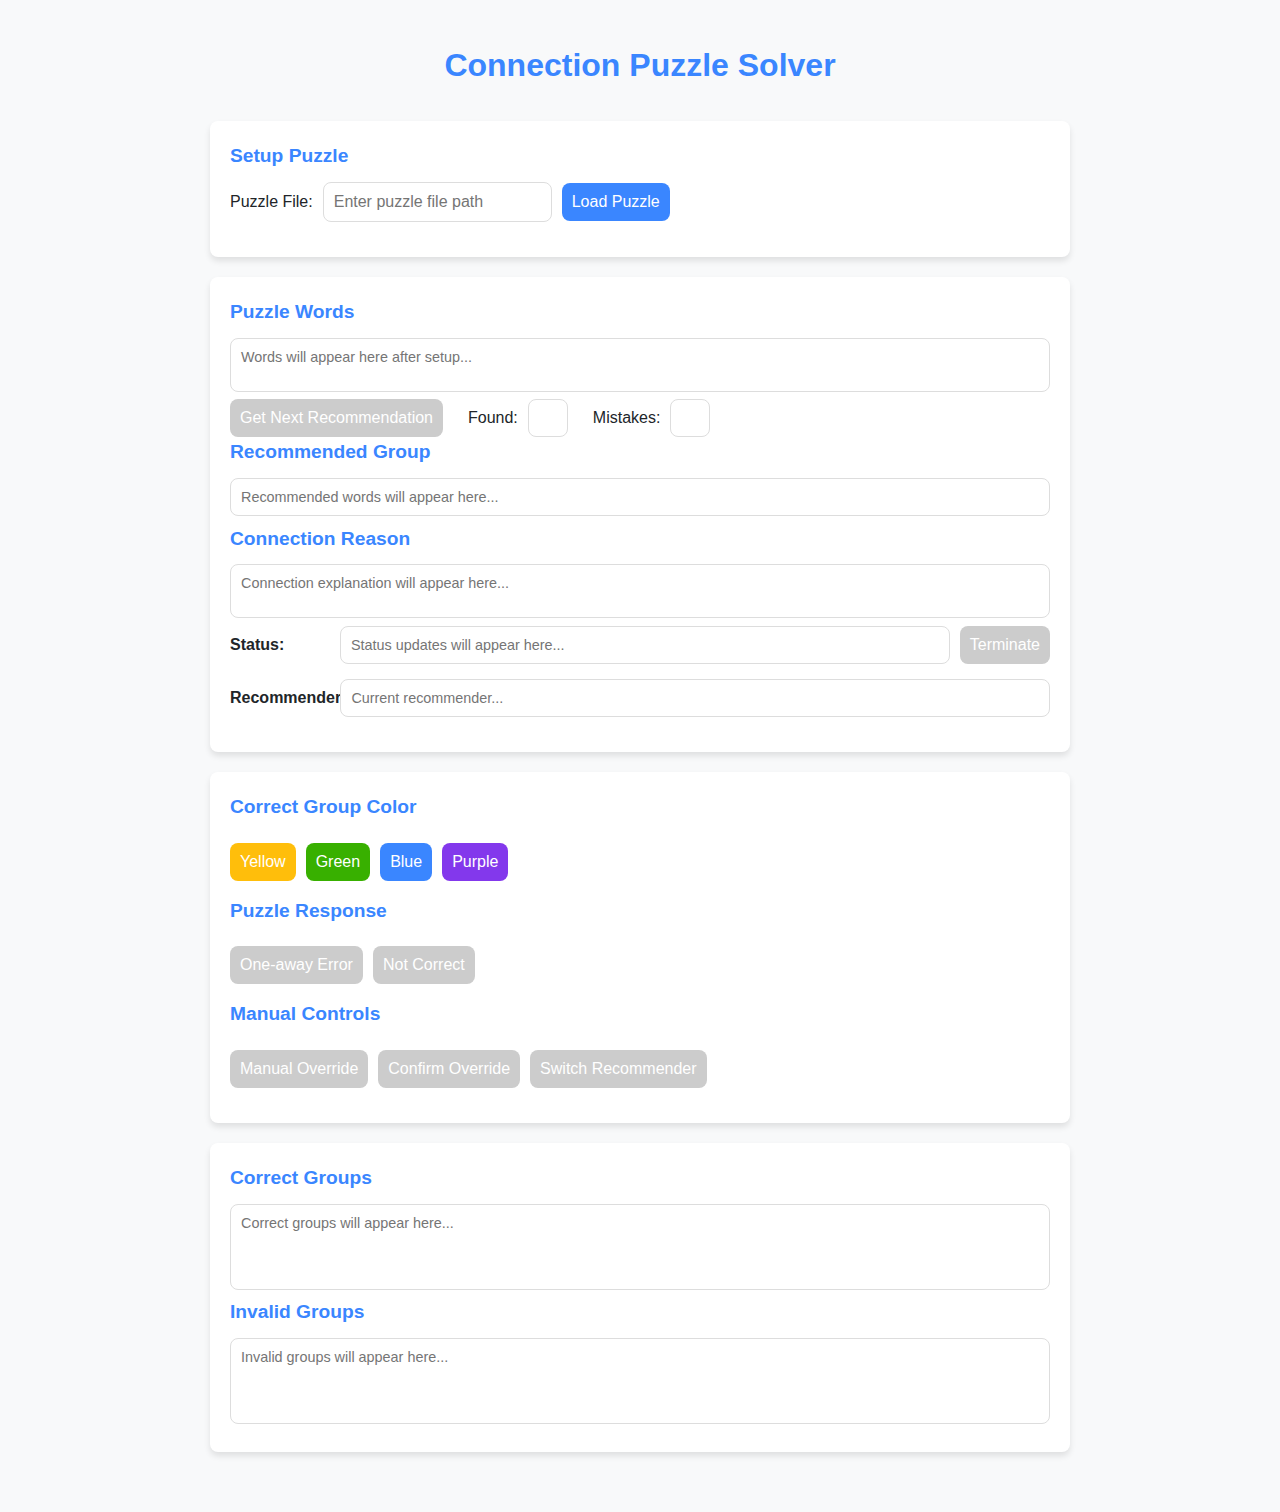
<file: webapp/index.html>
<!DOCTYPE html>
<html lang="en">
<head>
    <meta charset="UTF-8">
    <meta name="viewport" content="width=device-width, initial-scale=1.0">
    <title>Connection Puzzle Solver</title>
    <style>
        :root {
            --primary-color: #3a86ff;
            --yellow-color: #ffbe0b;
            --green-color: #38b000;
            --blue-color: #3a86ff;
            --purple-color: #8338ec;
            --error-color: #e63946;
            --bg-color: #f8f9fa;
            --card-bg: #ffffff;
            --text-color: #212529;
            --border-radius: 8px;
            --shadow: 0 4px 6px rgba(0, 0, 0, 0.1);
        }
        
        * {
            box-sizing: border-box;
            margin: 0;
            padding: 0;
            font-family: 'Segoe UI', Tahoma, Geneva, Verdana, sans-serif;
        }
        
        body {
            background-color: var(--bg-color);
            color: var(--text-color);
            line-height: 1.6;
            padding: 20px;
        }
        
        .container {
            max-width: 900px;
            margin: 0 auto;
            padding: 20px;
        }
        
        h1 {
            text-align: center;
            margin-bottom: 30px;
            color: var(--primary-color);
        }
        
        section {
            background-color: var(--card-bg);
            border-radius: var(--border-radius);
            padding: 20px;
            margin-bottom: 20px;
            box-shadow: var(--shadow);
        }
        
        h3 {
            margin-bottom: 10px;
            color: var(--primary-color);
            font-size: 1.2rem;
        }
        
        .input-group {
            display: flex;
            gap: 10px;
            margin-bottom: 15px;
            align-items: center;
        }
        
        input, textarea, button {
            padding: 10px;
            border-radius: var(--border-radius);
            border: 1px solid #ddd;
            font-size: 1rem;
        }
        
        textarea {
            width: 100%;
            resize: none;
            font-size: 0.9rem;
        }
        
        button {
            cursor: pointer;
            background-color: var(--primary-color);
            color: white;
            border: none;
            transition: background-color 0.3s, transform 0.2s;
        }
        
        button:hover:not(:disabled) {
            filter: brightness(1.1);
            transform: translateY(-2px);
        }
        
        button:disabled {
            background-color: #cccccc;
            cursor: not-allowed;
        }
        
        .color-buttons, .response-buttons, .manual-override {
            display: flex;
            flex-wrap: wrap;
            gap: 10px;
            margin-bottom: 15px;
        }
        
        .color-buttons h3, .response-buttons h3, .manual-override h3 {
            width: 100%;
        }
        
        .color-btn.yellow { background-color: var(--yellow-color); }
        .color-btn.green { background-color: var(--green-color); }
        .color-btn.blue { background-color: var(--blue-color); }
        .color-btn.purple { background-color: var(--purple-color); }
        
        .response-btn {
            background-color: var(--error-color);
        }
        
        .status-row {
            display: flex;
            align-items: center;
            gap: 10px;
            margin-bottom: 15px;
        }
        
        .status-row label {
            font-weight: bold;
            min-width: 100px;
        }
        
        .controls-row {
            display: flex;
            align-items: center;
            gap: 10px;
            flex-wrap: wrap;
        }
        
        .controls-row label {
            margin-left: 15px;
        }
        
        #found-count, #mistake-count {
            width: 40px;
            text-align: center;
        }
        
        .terminate-btn {
            background-color: var(--error-color);
        }
        
        .override-btn {
            background-color: #6c757d;
        }
        
        @media (max-width: 768px) {
            .input-group, .controls-row, .status-row {
                flex-direction: column;
                align-items: flex-start;
            }
            
            input, button {
                width: 100%;
            }
        }
    </style>
</head>
<body>
    <div class="container">
        <h1>Connection Puzzle Solver</h1>
        
        <section class="setup-section">
            <h3>Setup Puzzle</h3>
            <div class="input-group">
                <label for="puzzle-file">Puzzle File:</label>
                <input type="text" id="puzzle-file" placeholder="Enter puzzle file path">
                <button id="setup-btn">Load Puzzle</button>
            </div>
        </section>
        
        <section class="puzzle-section">
            <h3>Puzzle Words</h3>
            <textarea id="words-remaining" rows="2" placeholder="Words will appear here after setup..." readonly></textarea>
            
            <div class="controls" id="get-next-group">
                <div class="controls-row">
                    <button id="next-recommendation" disabled>Get Next Recommendation</button>
                    <label for="found-count">Found:</label>
                    <textarea id="found-count" rows="1" cols="3"></textarea>
                    <label for="mistake-count">Mistakes:</label>
                    <textarea id="mistake-count" rows="1" cols="3"></textarea>
                </div>
            </div>
            
            <h3>Recommended Group</h3>
            <textarea id="recommended-group" rows="1" placeholder="Recommended words will appear here..." readonly></textarea>
            
            <h3>Connection Reason</h3>
            <textarea id="connection-reason" rows="2" placeholder="Connection explanation will appear here..." readonly></textarea>
            
            <div class="status-row">
                <label for="puzzle-status-message">Status:</label>
                <textarea id="puzzle-status-message" rows="1" placeholder="Status updates will appear here..." readonly></textarea>
                <button id="terminate-btn" class="terminate-btn" disabled>Terminate</button>
            </div>
            
            <div class="status-row">
                <label for="active-recommender-message">Recommender:</label>
                <textarea id="active-recommender-message" rows="1" placeholder="Current recommender..." readonly></textarea>
            </div>
        </section>
        
        <section class="response-section">
            <div class="color-buttons">
                <h3>Correct Group Color</h3>
                <button class="color-btn yellow" response_code="y" disabled>Yellow</button>
                <button class="color-btn green" response_code="g" disabled>Green</button>
                <button class="color-btn blue" response_code="b" disabled>Blue</button>
                <button class="color-btn purple" response_code="p" disabled>Purple</button>
            </div>
            
            <div class="response-buttons">
                <h3>Puzzle Response</h3>
                <button class="response-btn" response_code="o" disabled>One-away Error</button>
                <button class="response-btn" response_code="n" disabled>Not Correct</button>
            </div>
            
            <div class="manual-override">
                <h3>Manual Controls</h3>
                <button class="override-btn" id="manual-override-btn" disabled>Manual Override</button>
                <button class="override-btn" id="confirm-manual-override-btn" disabled>Confirm Override</button>
                <button class="response-btn" response_code="s" disabled>Switch Recommender</button> 
            </div>
        </section>
        
        <section class="result-section">
            <div class="found-groups">
                <h3>Correct Groups</h3>
                <textarea id="found-groups" rows="4" placeholder="Correct groups will appear here..." readonly></textarea>
            </div>
            
            <div class="invalid-groups">
                <h3>Invalid Groups</h3>
                <textarea id="invalid-groups" rows="4" placeholder="Invalid groups will appear here..." readonly></textarea>
            </div>
        </section>
    </div>
    
    <script>
        // Add base URL for API endpoints
        const API_BASE_URL = 'http://127.0.0.1:8000';
        
        document.getElementById('setup-btn').addEventListener('click', async () => {
            console.log('Setup button clicked');
            const puzzleFile = document.getElementById('puzzle-file').value;
            
            if (!puzzleFile.trim()) {
                document.getElementById('puzzle-status-message').value = 'Please enter a puzzle file path';
                return;
            }
            
            try {
                const response = await fetch(`${API_BASE_URL}/setup-puzzle`, {
                    method: 'POST',
                    headers: {
                        'Content-Type': 'application/json'
                    },
                    body: JSON.stringify({ setup: puzzleFile })
                });
                
                if (!response.ok) {
                    throw new Error(`Server responded with status: ${response.status}`);
                }
                
                const data = await response.json();
                
                if (data.status === "success in getting puzzle words") {
                    document.getElementById('words-remaining').value = data.puzzle_words.join(', ');
                    document.getElementById('puzzle-status-message').value = "Puzzle loaded successfully";
                    
                    // Enable all buttons except setup-btn and terminate-btn
                    document.querySelectorAll('button:not(#setup-btn):not(#terminate-btn)').forEach(button => {
                        button.disabled = false;
                    });
                    
                    // Reset counters and textareas
                    document.getElementById('found-count').value = '0';
                    document.getElementById('mistake-count').value = '0';
                    document.getElementById('found-groups').value = '';
                    document.getElementById('invalid-groups').value = '';
                } else {
                    document.getElementById('puzzle-status-message').value = 'Error: ' + (data.message || 'Failed to set up puzzle');
                }
            } catch (error) {
                document.getElementById('puzzle-status-message').value = 'Error: ' + error.message;
            }
        });

        document.getElementById('next-recommendation').addEventListener('click', async () => {
            console.log('Next recommendation button clicked');
            const nextRecommendationBtn = document.getElementById('next-recommendation');
            nextRecommendationBtn.disabled = true;
            
            document.getElementById('puzzle-status-message').value = 'Generating recommendation...';
            
            try {
                const response = await fetch(`${API_BASE_URL}/generate-next`, {
                    method: 'POST',
                    headers: {
                        'Content-Type': 'application/json'
                    }
                });
                
                if (!response.ok) {
                    throw new Error(`Server responded with status: ${response.status}`);
                }
                
                const data = await response.json();
                
                if (data.status === "Next recommendation will be generated here" || 
                    data.recommended_words) {
                    document.getElementById('recommended-group').value = data.recommended_words.join(', ');
                    document.getElementById('connection-reason').value = data.connection_reason || '';
                    document.getElementById('active-recommender-message').value = data.active_recommender || 'Default Recommender';
                    document.getElementById('puzzle-status-message').value = 'Recommendation generated';
                } else {
                    document.getElementById('puzzle-status-message').value = 'Error: ' + (data.message || 'Failed to generate recommendation');
                    nextRecommendationBtn.disabled = false;
                }
            } catch (error) {
                document.getElementById('puzzle-status-message').value = 'Error: ' + error.message;
                nextRecommendationBtn.disabled = false;
            }
        });

        // Add click handlers for color and response buttons
        document.querySelectorAll('.color-btn, .response-btn').forEach(button => {
            button.addEventListener('click', async () => {
                console.log('Button clicked:', button.textContent);
                
                // Disable the button if it's a color button (one-time use)
                if (button.classList.contains('color-btn')) {
                    button.disabled = true;
                }
                
                document.getElementById('puzzle-status-message').value = 'Processing response...';
                
                try {
                    const response = await fetch(`${API_BASE_URL}/update-solution`, {
                        method: 'POST',
                        headers: {
                            'Content-Type': 'application/json'
                        },
                        body: JSON.stringify({ user_response: button.getAttribute('response_code') })
                    });
                    
                    if (!response.ok) {
                        throw new Error(`Server responded with status: ${response.status}`);
                    }
                    
                    const data = await response.json();
                    
                    // Update status message based on button type
                    if (button.classList.contains('color-btn')) {
                        document.getElementById('puzzle-status-message').value = "Found group: " + button.textContent;
                    } else if (button.classList.contains('response-btn')) {
                        document.getElementById('puzzle-status-message').value = "Response: " + button.textContent;
                    }
                    
                    // Update UI with response data
                    document.getElementById('words-remaining').value = data.words_remaining.join(', ');
                    document.getElementById('recommended-group').value = '';
                    document.getElementById('connection-reason').value = '';
                    document.getElementById('active-recommender-message').value = '';
                    document.getElementById('found-count').value = data.found_count;
                    document.getElementById('mistake-count').value = data.mistake_count;
                    document.getElementById('found-groups').value = data.found_groups.join('\n');
                    document.getElementById('invalid-groups').value = data.invalid_groups.join('\n');
                    
                    // Enable the next recommendation button
                    document.getElementById('next-recommendation').disabled = false;
                    
                    // Check if game is over
                    if (data.found_count == 4 || data.mistake_count == 4) {
                        document.getElementById('terminate-btn').disabled = false;
                        
                        if (data.found_count == 4) {
                            document.getElementById('puzzle-status-message').value = "🎉 Puzzle solved successfully!";
                        } else {
                            document.getElementById('puzzle-status-message').value = "❌ Puzzle failed - Too many mistakes";
                        }
                    }
                } catch (error) {
                    document.getElementById('puzzle-status-message').value = 'Error: ' + error.message;
                }
            });
        });

        document.getElementById('manual-override-btn').addEventListener('click', async () => {
            console.log('Manual override button clicked');
            
            // Disable manual override button
            document.getElementById('manual-override-btn').disabled = true;
            
            // Configure textareas for manual input
            const groupTextarea = document.getElementById('recommended-group');
            groupTextarea.placeholder = 'Enter comma separated words here...';
            groupTextarea.removeAttribute('readonly');
            groupTextarea.value = '';
            groupTextarea.focus();
            
            const reasonTextarea = document.getElementById('connection-reason');
            reasonTextarea.placeholder = 'Enter connection reason here...';
            reasonTextarea.removeAttribute('readonly');
            reasonTextarea.value = '';
            
            try {
                const response = await fetch(`${API_BASE_URL}/manual-override`, {
                    method: 'POST',
                    headers: {
                        'Content-Type': 'application/json'
                    }
                });
                
                if (!response.ok) {
                    throw new Error(`Server responded with status: ${response.status}`);
                }
                
                const data = await response.json();
                
                if (data.status === "success") {
                    document.getElementById('puzzle-status-message').value = "Manual override mode - Enter words and reason";
                    document.getElementById('confirm-manual-override-btn').disabled = false;
                } else {
                    throw new Error(data.message || 'Failed to activate manual override');
                }
            } catch (error) {
                document.getElementById('puzzle-status-message').value = 'Error: ' + error.message;
                document.getElementById('manual-override-btn').disabled = false;
            }
        });

        document.getElementById('confirm-manual-override-btn').addEventListener('click', async () => {
            console.log('Confirm manual override button clicked');
            
            // Get words from the recommended group textarea
            const words = document.getElementById('recommended-group').value
                .split(',')
                .map(w => w.trim())
                .filter(w => w);
            
            if (words.length !== 4) {
                document.getElementById('puzzle-status-message').value = "Error: Please enter exactly 4 words";
                return;
            }
            
            try {
                const response = await fetch(`${API_BASE_URL}/confirm-manual-override`, {
                    method: 'POST',
                    headers: {
                        'Content-Type': 'application/json'
                    },
                    body: JSON.stringify({ words: words })
                });
                
                if (!response.ok) {
                    throw new Error(`Server responded with status: ${response.status}`);
                }
                
                const data = await response.json();
                
                if (data.status === "success") {
                    document.getElementById('puzzle-status-message').value = "Manual group confirmed";
                    document.getElementById('active-recommender-message').value = "Manual Entry";
                    document.getElementById('confirm-manual-override-btn').disabled = true;
                    
                    // Reset textareas to readonly
                    const groupTextarea = document.getElementById('recommended-group');
                    groupTextarea.setAttribute('readonly', 'readonly');
                    groupTextarea.removeAttribute('placeholder');
                    
                    const reasonTextarea = document.getElementById('connection-reason');
                    reasonTextarea.setAttribute('readonly', 'readonly');
                    reasonTextarea.removeAttribute('placeholder');
                } else {
                    throw new Error(data.message || 'Failed to confirm manual override');
                }
                
                document.getElementById('manual-override-btn').disabled = false;
            } catch (error) {
                document.getElementById('puzzle-status-message').value = 'Error: ' + error.message;
            }
        });

        document.getElementById('terminate-btn').addEventListener('click', async () => {
            console.log('Terminate button clicked');
            
            if (confirm('Are you sure you want to terminate the puzzle session?')) {
                try {
                    const response = await fetch(`${API_BASE_URL}/terminate`, {
                        method: 'POST'
                    });
                    
                    if (response.ok) {
                        window.close();
                    } else {
                        throw new Error('Failed to terminate session');
                    }
                } catch (error) {
                    document.getElementById('puzzle-status-message').value = 'Error terminating: ' + error.message;
                }
            }
        });
    </script>
</body>
</html>
</file>
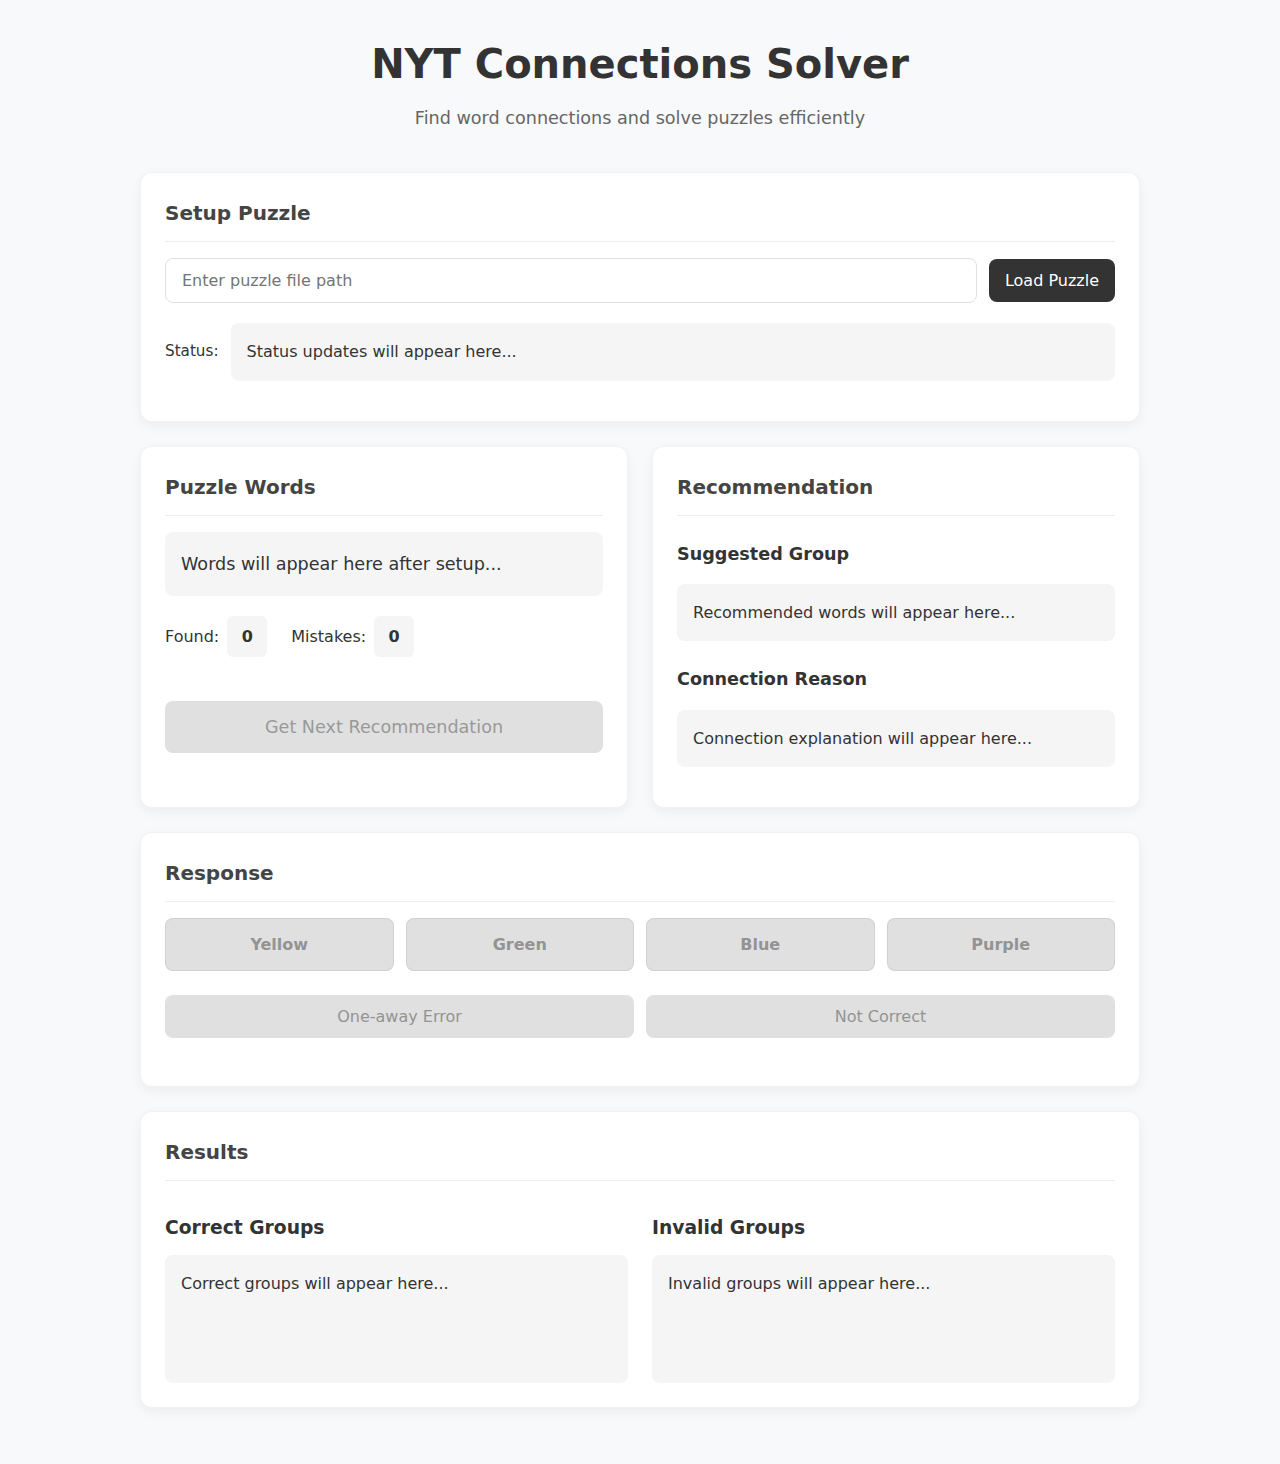
<file: webapp/index_test.html>
<!DOCTYPE html>
<html lang="en">
<head>
    <meta charset="UTF-8">
    <meta name="viewport" content="width=device-width, initial-scale=1.0">
    <title>NYT Connections Puzzle Solver</title>
    <style>
        :root {
            --yellow-color: #fae06e; 
            --green-color: #9fc259;  
            --blue-color: #b1c5f0;   
            --purple-color: #b980c4; 
            --bg-color: #f8f9fa;
            --card-bg: #ffffff;
            --text-color: #333333;
            --border-radius: 12px;
            --shadow: 0 4px 12px rgba(0, 0, 0, 0.05);
            --font-primary: system-ui, -apple-system, BlinkMacSystemFont, 'Segoe UI', Roboto, sans-serif;
        }
        
        * {
            box-sizing: border-box;
            margin: 0;
            padding: 0;
            font-family: var(--font-primary);
        }
        
        body {
            background-color: var(--bg-color);
            color: var(--text-color);
            line-height: 1.6;
            padding: 2rem;
        }
        
        .container {
            max-width: 1000px;
            margin: 0 auto;
        }
        
        header {
            text-align: center;
            margin-bottom: 2.5rem;
        }
        
        h1 {
            font-size: 2.5rem;
            font-weight: 700;
            color: #333;
            margin-bottom: 0.5rem;
        }
        
        .subtitle {
            font-size: 1.1rem;
            color: #666;
            margin-bottom: 1.5rem;
        }
        
        .grid-layout {
            display: grid;
            grid-template-columns: 1fr 1fr;
            gap: 1.5rem;
        }
        
        @media (max-width: 768px) {
            .grid-layout {
                grid-template-columns: 1fr;
            }
            
            body {
                padding: 1rem;
            }
        }
        
        .card {
            background-color: var(--card-bg);
            border-radius: var(--border-radius);
            padding: 1.5rem;
            box-shadow: var(--shadow);
            margin-bottom: 1.5rem;
            border: 1px solid rgba(0, 0, 0, 0.05);
        }
        
        .card-header {
            margin-bottom: 1rem;
            padding-bottom: 0.75rem;
            border-bottom: 1px solid #eee;
        }
        
        h2 {
            font-size: 1.25rem;
            font-weight: 600;
            color: #444;
        }
        
        .input-group {
            display: flex;
            gap: 0.75rem;
            margin-bottom: 1.25rem;
            align-items: center;
        }
        
        input, textarea, button {
            padding: 0.75rem 1rem;
            border-radius: 8px;
            border: 1px solid #e0e0e0;
            font-size: 1rem;
            transition: all 0.2s ease;
        }
        
        input:focus, textarea:focus {
            outline: none;
            border-color: #aaa;
            box-shadow: 0 0 0 2px rgba(0, 0, 0, 0.05);
        }
        
        input {
            flex: 1;
        }
        
        textarea {
            width: 100%;
            resize: none;
            font-size: 1rem;
            background-color: #f9f9f9;
            min-height: 2.5rem;
        }
        
        .words-display {
            font-size: 1.1rem;
            background-color: #f5f5f5;
            padding: 1rem;
            border-radius: 8px;
            margin-bottom: 1.25rem;
            min-height: 4rem;
            display: flex;
            align-items: center;
            flex-wrap: wrap;
            gap: 0.5rem;
        }
        
        button {
            cursor: pointer;
            background-color: #333;
            color: white;
            border: none;
            font-weight: 500;
            transition: all 0.2s ease;
            min-width: 120px;
        }
        
        button:hover:not(:disabled) {
            transform: translateY(-1px);
            box-shadow: 0 2px 5px rgba(0, 0, 0, 0.1);
        }
        
        button:disabled {
            background-color: #e0e0e0;
            color: #999;
            cursor: not-allowed;
        }
        
        .color-buttons {
            display: grid;
            grid-template-columns: repeat(4, 1fr);
            gap: 0.75rem;
            margin-bottom: 1.5rem;
        }
        
        .response-buttons {
            display: flex;
            gap: 0.75rem;
            margin-bottom: 1.5rem;
        }
        
        @media (max-width: 640px) {
            .color-buttons {
                grid-template-columns: repeat(2, 1fr);
            }
            
            .response-buttons {
                flex-direction: column;
            }
            
            .status-container {
                flex-direction: column;
            }
            
            .status-row {
                flex-direction: column;
                align-items: flex-start;
            }
            
            .status-row label {
                margin-bottom: 0.5rem;
            }
        }
        
        @media (max-width: 400px) {
            .color-buttons {
                grid-template-columns: 1fr;
            }
        }
        
        .color-btn {
            padding: 1rem;
            font-weight: 600;
            display: flex;
            justify-content: center;
            align-items: center;
        }
        
        .color-btn.yellow { 
            background-color: var(--yellow-color); 
            color: #333;
            border: 1px solid rgba(0, 0, 0, 0.1);
        }
        
        .color-btn.green { 
            background-color: var(--green-color); 
            color: #333;
            border: 1px solid rgba(0, 0, 0, 0.1);
        }
        
        .color-btn.blue { 
            background-color: var(--blue-color); 
            color: #333;
            border: 1px solid rgba(0, 0, 0, 0.1);
        }
        
        .color-btn.purple { 
            background-color: var(--purple-color); 
            color: #333;
            border: 1px solid rgba(0, 0, 0, 0.1);
        }
        
        /* Add styles for disabled color buttons */
        .color-btn:disabled {
            background-color: #d3d3d3 !important;
            color: #666 !important;
            cursor: not-allowed;
            opacity: 0.7;
            transform: none !important;
            box-shadow: none !important;
        }
        
        .response-btn {
            background-color: #e74c3c;
            flex: 1;
        }
        
        .response-btn:disabled {
            background-color: #d3d3d3;
            color: #666;
            cursor: not-allowed;
            opacity: 0.7;
        }
        
        .status-container {
            display: flex;
            align-items: flex-start;
            gap: 0.75rem;
            margin-top: 1.25rem;
        }
        
        .status-row {
            display: flex;
            align-items: flex-start;
            gap: 0.75rem;
            flex: 1;
        }
        
        .status-row label {
            font-weight: 500;
            font-size: 0.95rem;
            padding-top: 1rem;
        }
        
        .counter-container {
            display: flex;
            gap: 1.5rem;
            margin: 1.25rem 0;
        }
        
        .counter {
            display: flex;
            align-items: center;
            gap: 0.5rem;
        }
        
        .counter label {
            font-weight: 500;
        }
        
        .counter-value {
            background-color: #f5f5f5;
            padding: 0.5rem 0.75rem;
            border-radius: 6px;
            min-width: 2.5rem;
            text-align: center;
            font-weight: 600;
        }
        
        .recommendation-container {
            margin-top: 1.5rem;
        }
        
        .recommendation-header {
            display: flex;
            justify-content: space-between;
            align-items: center;
            margin-bottom: 1rem;
        }
        
        .recommendation-header h3 {
            font-size: 1.1rem;
            font-weight: 600;
        }
        
        .recommendation-content {
            background-color: #f5f5f5;
            padding: 1rem;
            border-radius: 8px;
            margin-bottom: 1rem;
            flex: 1;
        }
        
        .terminate-btn {
            background-color: #e74c3c;
        }
        
        .groups-container {
            margin-top: 1rem;
        }
        
        .group-list {
            background-color: #f5f5f5;
            padding: 1rem;
            border-radius: 8px;
            margin-top: 0.75rem;
            min-height: 8rem;
        }
        
        .action-btn {
            background-color: #333;
            width: 100%;
            padding: 1rem;
            font-size: 1.1rem;
            margin-top: 1.5rem;
        }
        
        .full-width {
            grid-column: 1 / -1;
        }

        /* Loading animation styles */
        .loading-container {
            display: flex;
            align-items: center;
            gap: 1rem;
        }

        .loading-spinner {
            width: 20px;
            height: 20px;
            border: 3px solid #f3f3f3;
            border-top: 3px solid #3498db;
            border-radius: 50%;
            animation: spin 1s linear infinite;
            display: none;
        }

        .loading-text {
            color: #333;
            font-weight: 500;
        }

        @keyframes spin {
            0% { transform: rotate(0deg); }
            100% { transform: rotate(360deg); }
        }

        .loading .loading-spinner {
            display: inline-block;
        }
    </style>
</head>
<body>
    <div class="container">
        <header>
            <h1>NYT Connections Solver</h1>
            <p class="subtitle">Find word connections and solve puzzles efficiently</p>
        </header>
        
        <div class="card">
            <div class="card-header">
                <h2>Setup Puzzle</h2>
            </div>
            <div class="input-group">
                <input type="text" id="puzzle-file" placeholder="Enter puzzle file path">
                <button id="setup-btn">Load Puzzle</button>
            </div>
            
            <div class="status-container">
                <div class="status-row">
                    <label>Status:</label>
                    <div class="recommendation-content" id="puzzle-status-display">
                        <div class="loading-container">
                            <div class="loading-spinner"></div>
                            <div class="loading-text">Status updates will appear here...</div>
                        </div>
                    </div>
                    <textarea id="puzzle-status-message" rows="1" style="display: none;"></textarea>
                </div>
            </div>
        </div>
        
        <div class="grid-layout">
            <div class="card">
                <div class="card-header">
                    <h2>Puzzle Words</h2>
                </div>
                <div class="words-display" id="words-remaining-display">
                    Words will appear here after setup...
                </div>
                <textarea id="words-remaining" rows="2" style="display: none;"></textarea>
                
                <div class="counter-container">
                    <div class="counter">
                        <label for="found-count">Found:</label>
                        <div class="counter-value" id="found-count-display">0</div>
                        <textarea id="found-count" rows="1" cols="3" style="display: none;">0</textarea>
                    </div>
                    <div class="counter">
                        <label for="mistake-count">Mistakes:</label>
                        <div class="counter-value" id="mistake-count-display">0</div>
                        <textarea id="mistake-count" rows="1" cols="3" style="display: none;">0</textarea>
                    </div>
                </div>
                
                <button id="next-recommendation" class="action-btn" disabled>Get Next Recommendation</button>
            </div>
            
            <div class="card">
                <div class="card-header">
                    <h2>Recommendation</h2>
                </div>
                
                <div class="recommendation-container">
                    <div class="recommendation-header">
                        <h3>Suggested Group</h3>
                    </div>
                    <div class="recommendation-content" id="recommended-group-display">
                        Recommended words will appear here...
                    </div>
                    <textarea id="recommended-group" rows="1" style="display: none;"></textarea>
                </div>
                
                <div class="recommendation-container">
                    <div class="recommendation-header">
                        <h3>Connection Reason</h3>
                    </div>
                    <div class="recommendation-content" id="connection-reason-display">
                        Connection explanation will appear here...
                    </div>
                    <textarea id="connection-reason" rows="2" style="display: none;"></textarea>
                </div>
            </div>
        </div>
        
        <div class="card">
            <div class="card-header">
                <h2>Response</h2>
            </div>
            <div class="color-buttons">
                <button class="color-btn yellow" response_code="y" disabled>Yellow</button>
                <button class="color-btn green" response_code="g" disabled>Green</button>
                <button class="color-btn blue" response_code="b" disabled>Blue</button>
                <button class="color-btn purple" response_code="p" disabled>Purple</button>
            </div>
            
            <div class="response-buttons">
                <button class="response-btn" response_code="o" disabled>One-away Error</button>
                <button class="response-btn" response_code="n" disabled>Not Correct</button>
            </div>
        </div>
        
        <div class="card">
            <div class="card-header">
                <h2>Results</h2>
            </div>
            
            <div class="grid-layout">
                <div class="groups-container">
                    <h3>Correct Groups</h3>
                    <div class="group-list" id="found-groups-display">
                        Correct groups will appear here...
                    </div>
                    <textarea id="found-groups" rows="4" style="display: none;"></textarea>
                </div>
                
                <div class="groups-container">
                    <h3>Invalid Groups</h3>
                    <div class="group-list" id="invalid-groups-display">
                        Invalid groups will appear here...
                    </div>
                    <textarea id="invalid-groups" rows="4" style="display: none;"></textarea>
                </div>
            </div>
        </div>
    </div>
    
    <script>
        // Add base URL for API endpoints
        const API_BASE_URL = 'http://127.0.0.1:8000';
        
        // Add counter for color buttons
        let colorButtonsPressed = 0;
        
        // Helper function to update display elements
        function updateDisplayFromTextarea(textareaId, displayId) {
            const textarea = document.getElementById(textareaId);
            const display = document.getElementById(displayId);
            if (textarea && display) {
                if (displayId === 'puzzle-status-display') {
                    display.querySelector('.loading-text').textContent = textarea.value;
                } else {
                    display.textContent = textarea.value;
                }
            }
        }
        
        // Helper function to toggle loading state
        function toggleLoading(isLoading) {
            const statusDisplay = document.getElementById('puzzle-status-display');
            if (isLoading) {
                statusDisplay.classList.add('loading');
            } else {
                statusDisplay.classList.remove('loading');
            }
        }
        
        document.getElementById('setup-btn').addEventListener('click', async () => {
            // Reset the color buttons counter
            colorButtonsPressed = 0;
            
            console.log('Setup button clicked');
            const puzzleFile = document.getElementById('puzzle-file').value;
            const statusMessage = document.getElementById('puzzle-status-message');
            const setupBtn = document.getElementById('setup-btn');
            
            if (!puzzleFile.trim()) {
                statusMessage.value = 'Please enter a puzzle file path';
                updateDisplayFromTextarea('puzzle-status-message', 'puzzle-status-display');
                return;
            }
            
            try {
                // Disable the setup button during loading
                setupBtn.disabled = true;
                toggleLoading(true);

                // Show initial loading message
                statusMessage.value = "Generating vocabulary and embeddings for the words... this may take several seconds";
                updateDisplayFromTextarea('puzzle-status-message', 'puzzle-status-display');

                const response = await fetch(`${API_BASE_URL}/setup-puzzle`, {
                    method: 'POST',
                    headers: {
                        'Content-Type': 'application/json'
                    },
                    body: JSON.stringify({ setup: puzzleFile })
                });
                
                if (!response.ok) {
                    throw new Error(`Server responded with status: ${response.status}`);
                }
                
                // Update status with next loading message
                statusMessage.value = "Generating embeddings for the definitions...";
                updateDisplayFromTextarea('puzzle-status-message', 'puzzle-status-display');
                
                await new Promise(resolve => setTimeout(resolve, 1000));
                
                // Update status with final loading message
                statusMessage.value = "Storing vocabulary and embeddings in external database...";
                updateDisplayFromTextarea('puzzle-status-message', 'puzzle-status-display');
                
                await new Promise(resolve => setTimeout(resolve, 1000));
                
                const data = await response.json();
                
                if (data.status === "success in getting puzzle words") {
                    document.getElementById('words-remaining').value = data.puzzle_words.join(', ');
                    statusMessage.value = "Puzzle loaded successfully";
                    
                    // Enable all buttons except setup-btn
                    document.querySelectorAll('button:not(#setup-btn)').forEach(button => {
                        button.disabled = false;
                    });
                    
                    // Reset counters and textareas
                    document.getElementById('found-count').value = '0';
                    document.getElementById('mistake-count').value = '0';
                    document.getElementById('found-groups').value = '';
                    document.getElementById('invalid-groups').value = '';
                    
                    // Update all display elements
                    updateDisplayFromTextarea('words-remaining', 'words-remaining-display');
                    updateDisplayFromTextarea('found-count', 'found-count-display');
                    updateDisplayFromTextarea('mistake-count', 'mistake-count-display');
                    updateDisplayFromTextarea('puzzle-status-message', 'puzzle-status-display');
                    updateDisplayFromTextarea('found-groups', 'found-groups-display');
                    updateDisplayFromTextarea('invalid-groups', 'invalid-groups-display');
                } else {
                    statusMessage.value = 'Error: ' + (data.message || 'Failed to set up puzzle');
                    updateDisplayFromTextarea('puzzle-status-message', 'puzzle-status-display');
                }
            } catch (error) {
                statusMessage.value = 'Error: ' + error.message;
                updateDisplayFromTextarea('puzzle-status-message', 'puzzle-status-display');
            } finally {
                // Re-enable the setup button and hide loading animation
                setupBtn.disabled = false;
                toggleLoading(false);
            }
        });

        document.getElementById('next-recommendation').addEventListener('click', async () => {
            console.log('Next recommendation button clicked');
            const nextRecommendationBtn = document.getElementById('next-recommendation');
            nextRecommendationBtn.disabled = true;
            
            document.getElementById('puzzle-status-message').value = 'Generating recommendation...';
            updateDisplayFromTextarea('puzzle-status-message', 'puzzle-status-display');
            
            try {
                const response = await fetch(`${API_BASE_URL}/generate-next`, {
                    method: 'POST',
                    headers: {
                        'Content-Type': 'application/json'
                    }
                });
                
                if (!response.ok) {
                    throw new Error(`Server responded with status: ${response.status}`);
                }
                
                const data = await response.json();
                
                if (data.status === "Next recommendation will be generated here" || 
                    data.recommended_words) {
                    document.getElementById('recommended-group').value = data.recommended_words.join(', ');
                    document.getElementById('connection-reason').value = data.connection_reason || '';
                    document.getElementById('puzzle-status-message').value = 'Recommendation generated';
                    
                    // Update display elements
                    updateDisplayFromTextarea('recommended-group', 'recommended-group-display');
                    updateDisplayFromTextarea('connection-reason', 'connection-reason-display');
                    updateDisplayFromTextarea('puzzle-status-message', 'puzzle-status-display');
                } else {
                    document.getElementById('puzzle-status-message').value = 'Error: ' + (data.message || 'Failed to generate recommendation');
                    updateDisplayFromTextarea('puzzle-status-message', 'puzzle-status-display');
                    nextRecommendationBtn.disabled = false;
                }
            } catch (error) {
                document.getElementById('puzzle-status-message').value = 'Error: ' + error.message;
                updateDisplayFromTextarea('puzzle-status-message', 'puzzle-status-display');
                nextRecommendationBtn.disabled = false;
            }
        });

        // Add click handlers for color and response buttons
        document.querySelectorAll('.color-btn, .response-btn').forEach(button => {
            button.addEventListener('click', async () => {
                console.log('Button clicked:', button.textContent);
                
                // Only disable the clicked button temporarily during processing
                button.disabled = true;
                
                document.getElementById('puzzle-status-message').value = 'Processing response...';
                updateDisplayFromTextarea('puzzle-status-message', 'puzzle-status-display');
                
                try {
                    const response = await fetch(`${API_BASE_URL}/update-solution`, {
                        method: 'POST',
                        headers: {
                            'Content-Type': 'application/json'
                        },
                        body: JSON.stringify({ user_response: button.getAttribute('response_code') })
                    });
                    
                    if (!response.ok) {
                        throw new Error(`Server responded with status: ${response.status}`);
                    }
                    
                    const data = await response.json();
                    
                    // Update status message based on button type
                    if (button.classList.contains('color-btn')) {
                        if (data.found_count > colorButtonsPressed) {
                            // If found_count increased, this was a successful color match
                            colorButtonsPressed = data.found_count;
                            document.getElementById('puzzle-status-message').value = `Found group: ${button.textContent} (${colorButtonsPressed}/4 groups found)`;
                            // Keep only this color button disabled
                            button.disabled = true;
                        } else {
                            // If found_count didn't increase, this was not correct
                            button.disabled = false;
                        }
                    } else if (button.classList.contains('response-btn')) {
                        document.getElementById('puzzle-status-message').value = "Response: " + button.textContent;
                        // Always re-enable response buttons
                        button.disabled = false;
                    }
                    
                    // Update UI with response data
                    document.getElementById('words-remaining').value = data.words_remaining.join(', ');
                    document.getElementById('recommended-group').value = '';
                    document.getElementById('connection-reason').value = '';
                    document.getElementById('found-count').value = data.found_count;
                    document.getElementById('mistake-count').value = data.mistake_count;
                    document.getElementById('found-groups').value = data.found_groups.join('\n');
                    document.getElementById('invalid-groups').value = data.invalid_groups.join('\n');
                    
                    // Update all display elements
                    updateDisplayFromTextarea('words-remaining', 'words-remaining-display');
                    updateDisplayFromTextarea('recommended-group', 'recommended-group-display');
                    updateDisplayFromTextarea('connection-reason', 'connection-reason-display');
                    updateDisplayFromTextarea('found-count', 'found-count-display');
                    updateDisplayFromTextarea('mistake-count', 'mistake-count-display');
                    updateDisplayFromTextarea('puzzle-status-message', 'puzzle-status-display');
                    updateDisplayFromTextarea('found-groups', 'found-groups-display');
                    updateDisplayFromTextarea('invalid-groups', 'invalid-groups-display');
                    
                    // Enable the next recommendation button
                    document.getElementById('next-recommendation').disabled = false;
                    
                    // Check if game is over
                    if (data.found_count == 4 || data.mistake_count == 4) {
                        // Disable all buttons when game is over
                        document.querySelectorAll('.color-btn, .response-btn').forEach(btn => {
                            btn.disabled = true;
                        });
                        
                        if (data.found_count == 4) {
                            document.getElementById('puzzle-status-message').value = "🎉 Puzzle solved successfully!";
                        } else {
                            document.getElementById('puzzle-status-message').value = "❌ Puzzle failed - Too many mistakes";
                        }
                        updateDisplayFromTextarea('puzzle-status-message', 'puzzle-status-display');
                    }
                } catch (error) {
                    document.getElementById('puzzle-status-message').value = 'Error: ' + error.message;
                    updateDisplayFromTextarea('puzzle-status-message', 'puzzle-status-display');
                    // Re-enable the button in case of error
                    button.disabled = false;
                }
            });
        });

        document.getElementById('terminate-btn').addEventListener('click', async () => {
            console.log('Terminate button clicked');
            
            if (confirm('Are you sure you want to terminate the puzzle session?')) {
                try {
                    const response = await fetch(`${API_BASE_URL}/terminate`, {
                        method: 'POST'
                    });
                    
                    if (response.ok) {
                        window.close();
                    } else {
                        throw new Error('Failed to terminate session');
                    }
                } catch (error) {
                    document.getElementById('puzzle-status-message').value = 'Error terminating: ' + error.message;
                    updateDisplayFromTextarea('puzzle-status-message', 'puzzle-status-display');
                }
            }
        });
        
        // Initialize display elements
        document.querySelectorAll('textarea').forEach(textarea => {
            const displayId = textarea.id + '-display';
            if (document.getElementById(displayId)) {
                updateDisplayFromTextarea(textarea.id, displayId);
            }
        });
    </script>
</body>
</html>
</file>
